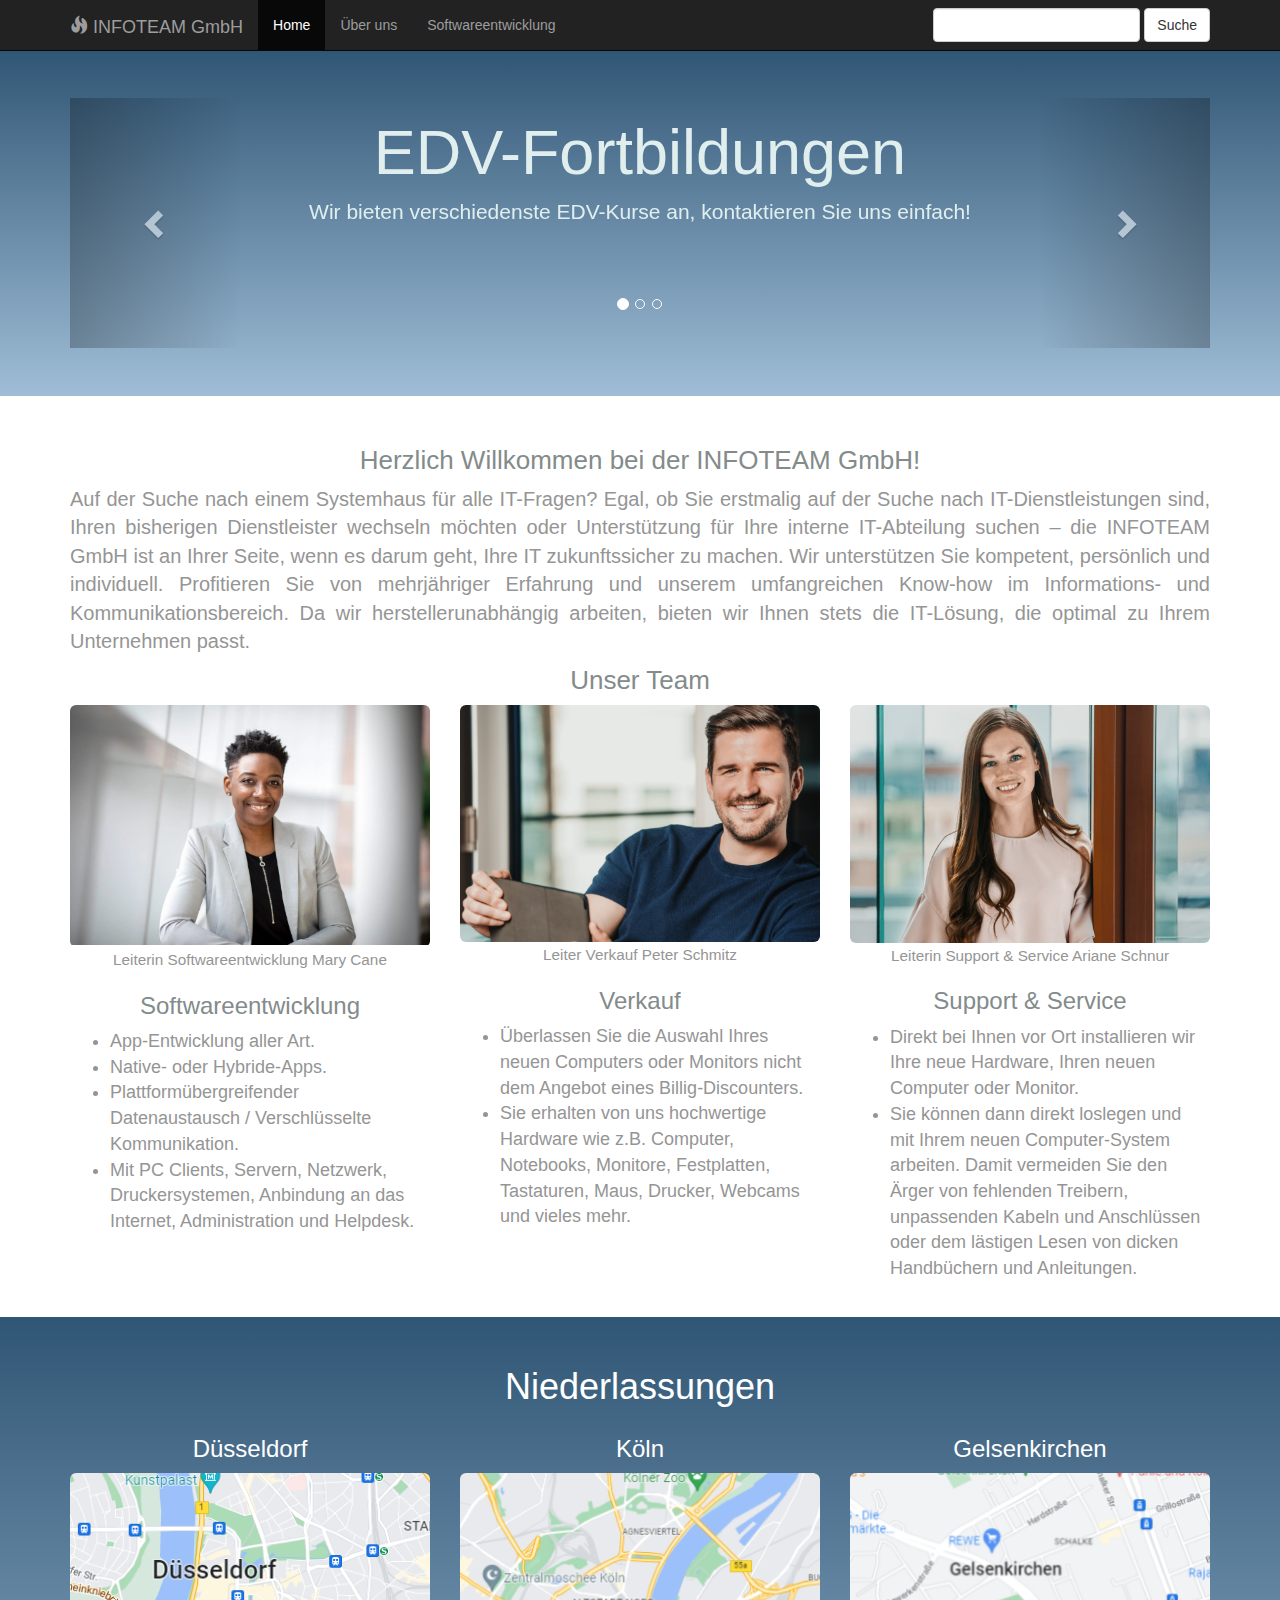
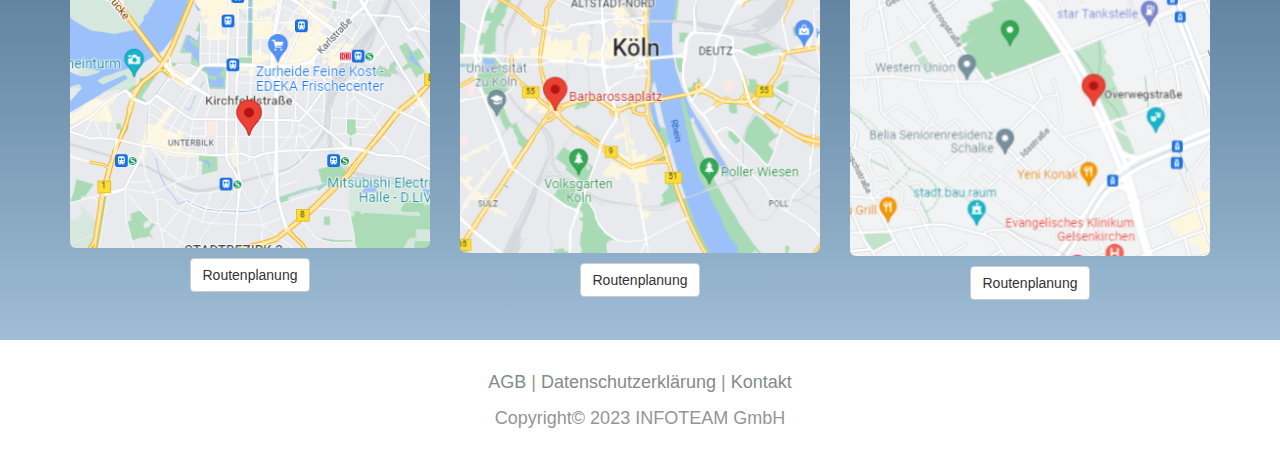
<file: index.html>
<!DOCTYPE html>
<!-- Template by Quackit.com -->
<html lang="en">
<head>
    <meta charset="utf-8">
    <meta http-equiv="X-UA-Compatible" content="IE=edge">
    <meta name="viewport" content="width=device-width, initial-scale=1">
    <!-- The above 3 meta tags *must* come first in the head; any other head content must come *after* these tags -->

    <title>InfoTeam GmbH</title>

    <!-- Bootstrap Core CSS -->
    <link href="css/bootstrap.min.css" rel="stylesheet">

    <!-- Custom CSS: You can use this stylesheet to override any Bootstrap styles and/or apply your own styles -->
    <link href="css/custom.css" rel="stylesheet">

    <!-- HTML5 Shim and Respond.js IE8 support of HTML5 elements and media queries -->
    <!-- WARNING: Respond.js doesn't work if you view the page via file:// -->
    <!--[if lt IE 9]>
        <script src="https://oss.maxcdn.com/libs/html5shiv/3.7.0/html5shiv.js"></script>
        <script src="https://oss.maxcdn.com/libs/respond.js/1.4.2/respond.min.js"></script>
    <![endif]-->

</head>

<body>

    <!-- Navigation -->
    <nav class="navbar navbar-inverse navbar-fixed-top" role="navigation">
        <div class="container">
           
            <!-- Logo and responsive toggle -->
            <div class="navbar-header">
                <button type="button" class="navbar-toggle" data-toggle="collapse" data-target="#navbar">
                    <span class="sr-only">Toggle navigation</span>
                    <span class="icon-bar"></span>
                    <span class="icon-bar"></span>
                    <span class="icon-bar"></span>
                </button>
                <a class="navbar-brand" href="#"><span class="glyphicon glyphicon-fire"></span> INFOTEAM GmbH</a>
            </div>
            <!-- Navbar links -->
            <div class="collapse navbar-collapse" id="navbar">
                <ul class="nav navbar-nav">
                    <li class="active">
                        <a href="">Home</a>
                    </li>
                    <li>
                        <a href="#">Über uns</a>
                    </li>
                    <li>
                        <a href="Software/index.html">Softwareentwicklung</a>
                    </li>
                    
					
                </ul>

				<!-- Search -->
				<form class="navbar-form navbar-right" role="search">
					<div class="form-group">
						<input type="text" class="form-control">
					</div>
					<button type="submit" class="btn btn-default">Suche</button>
				</form>

            </div>
            <!-- /.navbar-collapse -->
        </div>
        <!-- /.container -->
    </nav>

    <div class="jumbotron feature">
        <div class="container">

        
            
                <div id="feature-carousel" class="carousel slide" data-ride="carousel">
                    <ol class="carousel-indicators">
                      <li data-target="#feature-carousel" data-slide-to="0" class="active"></li>
                      <li data-target="#feature-carousel" data-slide-to="1"></li>
                      <li data-target="#feature-carousel" data-slide-to="2"></li>
                    </ol>
                    <div class="carousel-inner" role="listbox">
                <div class="item active">
                    <h1>EDV-Fortbildungen</h1>
                    <p>Wir bieten verschiedenste EDV-Kurse an, kontaktieren Sie uns einfach!</p>
                    
                </div>
                <div class="item">
                    <h1>Verkauf von Hardware</h1>
                    <p>Sie bestellen wir liefern und kümmern uns um die Installation!</p>
                    
                </div>
        <div class="item">
          <h1>Support & Service</h1>
          <p>Wir bieten rundum 24/7 Support an!</p>
          
        </div>



        </div>
            <a class="left carousel-control" href="#feature-carousel" role="button" data-slide="prev">
              <span class="glyphicon glyphicon-chevron-left" aria-hidden="true"></span>
              <span class="sr-only">Zurück</span>
            </a>
            <a class="right carousel-control" href="#feature-carousel" role="button" data-slide="next">
              <span class="glyphicon glyphicon-chevron-right" aria-hidden="true"></span>
              <span class="sr-only">Vor</span>
            </a>
          </div>

        </div>
    </div>
</div>



    <!-- Content -->
    <div class="container">

        <!-- Page Intro -->
        <div class="row page-intro">
            <div class="col-lg-12">
                <h1 class="extra">Herzlich Willkommen bei der INFOTEAM GmbH!
                </h1>

                <p class="extra">
                    Auf der Suche nach einem Systemhaus für alle IT-Fragen? Egal, ob Sie erstmalig auf der Suche nach IT-Dienstleistungen sind, Ihren bisherigen Dienstleister wechseln möchten oder Unterstützung für Ihre interne IT-Abteilung suchen – die INFOTEAM GmbH ist an Ihrer Seite, wenn es darum geht, Ihre IT zukunftssicher zu machen. Wir unterstützen Sie kompetent, persönlich und individuell. Profitieren Sie von mehrjähriger Erfahrung und unserem umfangreichen Know-how im Informations- und Kommunikationsbereich. Da wir herstellerunabhängig arbeiten,
                    bieten wir Ihnen stets die IT-Lösung, die optimal zu Ihrem Unternehmen passt.
				
				</p>
               </div>
               <h1 class="extra">Unser Team</h1>
        </div>
        <!-- /.row -->

        <!-- Feature Row -->
        <div class="row">
            <article class="col-md-4 article-intro">
                <a href="#">
                    <img class="img-responsive img-rounded" src="bilder\/Team/Mitarbeiter1.PNG" width="700" height="300" alt="">
                </a>
				<small>Leiterin Softwareentwicklung Mary Cane</small>
                <h3>
                    <a href="#">Softwareentwicklung</a></h3>
                <ul class="extra">
				<li>App-Entwicklung aller Art.</li>
				<li>Native- oder Hybride-Apps.</li>
                <li>Plattformübergreifender Datenaustausch / Verschlüsselte Kommunikation.</li>
                <li>Mit PC Clients, Servern, Netzwerk, Druckersystemen, Anbindung an das Internet, Administration und Helpdesk.</li>
                




								
				</ul>	
            </article>
            <article class="col-md-4 article-intro">
                <a href="#">
                    <img class="img-responsive img-rounded" src="bilder\/Team/Mitarbeiter2.PNG" width="700" height="300" alt="">
                </a>
				<small>Leiter Verkauf Peter Schmitz </small>
                <h3>
                    <a href="#">Verkauf</a>
                </h3>
				
				
				<ul class="extra">
				<li>Überlassen Sie die Auswahl Ihres neuen Computers oder Monitors nicht dem Angebot eines Billig-Discounters.</li>
				<li>Sie erhalten von uns hochwertige Hardware wie z.B. Computer, Notebooks, Monitore, Festplatten, Tastaturen, Maus, Drucker, Webcams und vieles mehr.</li>
						
				</ul>
				
				               
            </article>

            <article class="col-md-4 article-intro">
                <a href="#">
                    <img class="img-responsive img-rounded" src="bilder\/Team/Mitarbeiter3.PNG" width="700" height="300" alt="">
                </a>
				<small>Leiterin Support & Service Ariane Schnur</small>
                <h3>
                    <a href="#">Support & Service</a>
                </h3>
                <ul class="extra">
				<li>Direkt bei Ihnen vor Ort installieren wir Ihre neue Hardware, Ihren neuen Computer oder Monitor.</li>
				<li>Sie können dann direkt loslegen und mit Ihrem neuen Computer-System arbeiten. Damit vermeiden Sie den Ärger von fehlenden Treibern, unpassenden Kabeln und Anschlüssen oder dem lästigen Lesen von dicken Handbüchern und Anleitungen.</li>
						
				</ul>
            </article>
        </div>
        <!-- /.row -->

    </div>
    <!-- /.container -->

	<footer>
		<div class="footer-blurb">
			<div class="container">
				<div class="row">
				<h1 class="Niederlassung">Niederlassungen</h1>
					<div class="col-sm-4 footer-blurb-item">
					<h3 class="Niederlassung">Düsseldorf</h3>
						<img class="img-responsive img-rounded" src="bilder\/Niederlassung Map/duesseldorf.PNG" alt="" width="700" height="300">
						
						<p class="extra"></p>
						<p><a class="btn btn-default" href="#">Routenplanung</a></p>
					</div>
					<div class="col-sm-4 footer-blurb-item">
						<h3 class="Niederlassung">Köln</h3>
						<img class="img-responsive img-rounded" src="bilder\/Niederlassung Map/koeln.PNG" alt="" width="700" height="300">

						<p class="extra"></p>
						<p><a class="btn btn-default" href="#">Routenplanung</a></p>
					</div>
					<div class="col-sm-4 footer-blurb-item">
						<h3 class="Niederlassung">Gelsenkirchen</h3>
						<img class="img-responsive img-rounded" src="bilder\/Niederlassung Map/gelsenkirchen.PNG" alt="" width="700" height="300">

						<p class="extra"></p>
						<p><a class="btn btn-default" href="#">Routenplanung</a></p>
					</div>
				</div>
				<!-- /.row -->
			</div>
        </div>

        <div class="small-print">
        	<div class="container">
        		<p><a href="#">AGB</a> | <a href="#">Datenschutzerklärung</a> | <a href="#">Kontakt</a></p>
        		<p>Copyright© 2023 INFOTEAM GmbH </p>
        	</div>
        </div>
	</footer>


    <!-- jQuery -->
    <script src="js/jquery-1.11.3.min.js"></script>

    <!-- Bootstrap Core JavaScript -->
    <script src="js/bootstrap.min.js"></script>

	<!-- IE10 viewport bug workaround -->
	<script src="js/ie10-viewport-bug-workaround.js"></script>

	<!-- Placeholder Images -->
	<script src="js/holder.min.js"></script>

</body>

</html>
</file>
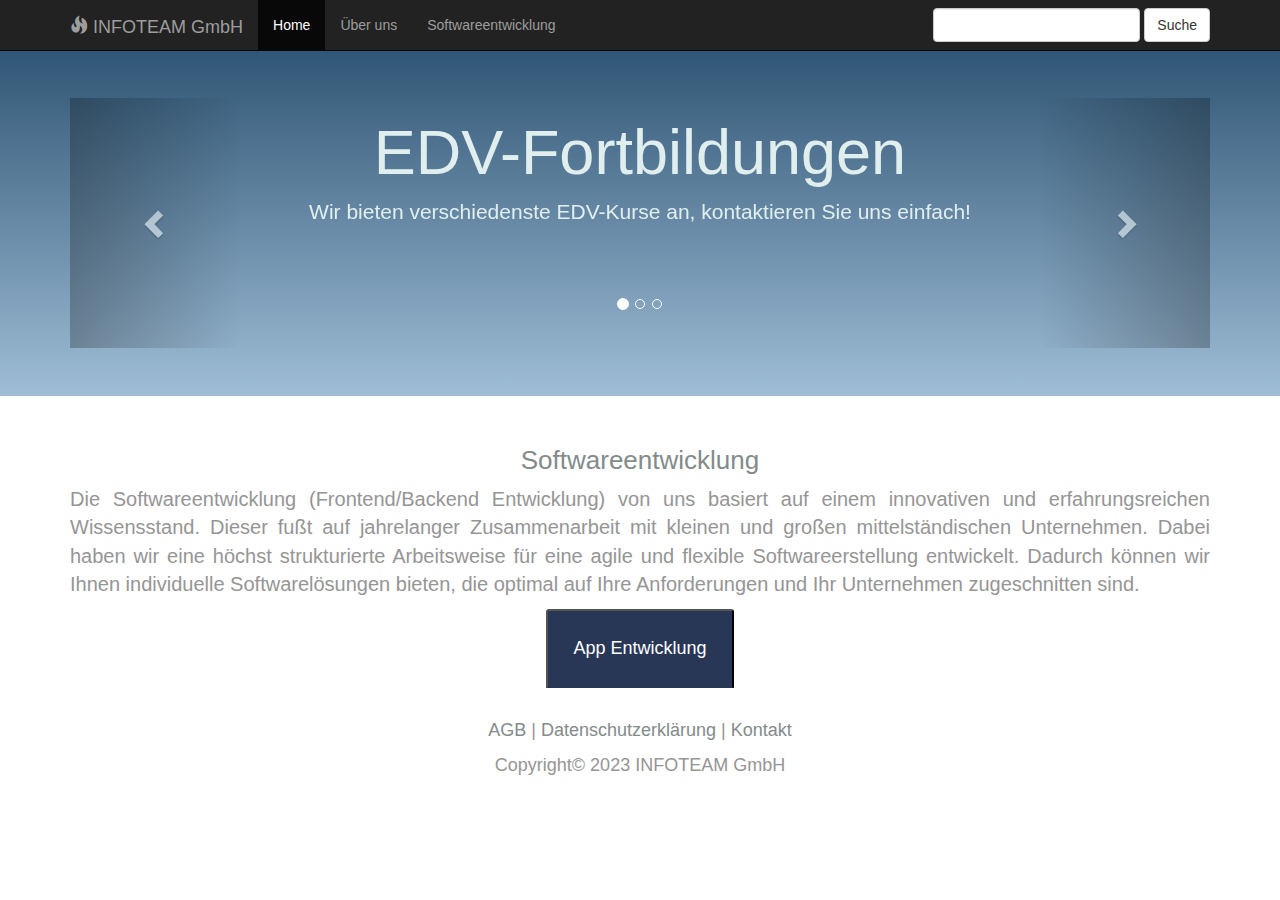
<file: softwareentwicklung.html>
<!DOCTYPE html>
<!-- Template by Quackit.com -->
<html lang="en">
<head>
    <meta charset="utf-8">
    <meta http-equiv="X-UA-Compatible" content="IE=edge">
    <meta name="viewport" content="width=device-width, initial-scale=1">
    <!-- The above 3 meta tags *must* come first in the head; any other head content must come *after* these tags -->

    <title>InfoTeam GmbH</title>

    <!-- Bootstrap Core CSS -->
    <link href="css/bootstrap.min.css" rel="stylesheet">

    <!-- Custom CSS: You can use this stylesheet to override any Bootstrap styles and/or apply your own styles -->
    <link href="css/custom.css" rel="stylesheet">

    <!-- HTML5 Shim and Respond.js IE8 support of HTML5 elements and media queries -->
    <!-- WARNING: Respond.js doesn't work if you view the page via file:// -->
    <!--[if lt IE 9]>
        <script src="https://oss.maxcdn.com/libs/html5shiv/3.7.0/html5shiv.js"></script>
        <script src="https://oss.maxcdn.com/libs/respond.js/1.4.2/respond.min.js"></script>
    <![endif]-->

</head>

<body>

    <!-- Navigation -->
    <nav class="navbar navbar-inverse navbar-fixed-top" role="navigation">
        <div class="container">
           
            <!-- Logo and responsive toggle -->
            <div class="navbar-header">
                <button type="button" class="navbar-toggle" data-toggle="collapse" data-target="#navbar">
                    <span class="sr-only">Toggle navigation</span>
                    <span class="icon-bar"></span>
                    <span class="icon-bar"></span>
                    <span class="icon-bar"></span>
                </button>
                <a class="navbar-brand" href="#"><span class="glyphicon glyphicon-fire"></span> INFOTEAM GmbH</a>
            </div>
            <!-- Navbar links -->
            <div class="collapse navbar-collapse" id="navbar">
                <ul class="nav navbar-nav">
                    <li class="active">
                        <a href="#">Home</a>
                    </li>
                    <li>
                        <a href="#">Über uns</a>
                    </li>
                    <li>
                        <a href="softwareentwicklung.html">Softwareentwicklung</a>
                    </li>
                    
					
                </ul>

				<!-- Search -->
				<form class="navbar-form navbar-right" role="search">
					<div class="form-group">
						<input type="text" class="form-control">
					</div>
					<button type="submit" class="btn btn-default">Suche</button>
				</form>

            </div>
            <!-- /.navbar-collapse -->
        </div>
        <!-- /.container -->
    </nav>

    <div class="jumbotron feature">
        <div class="container">

        
            
                <div id="feature-carousel" class="carousel slide" data-ride="carousel">
                    <ol class="carousel-indicators">
                      <li data-target="#feature-carousel" data-slide-to="0" class="active"></li>
                      <li data-target="#feature-carousel" data-slide-to="1"></li>
                      <li data-target="#feature-carousel" data-slide-to="2"></li>
                    </ol>
                    <div class="carousel-inner" role="listbox">
                <div class="item active">
                    <h1>EDV-Fortbildungen</h1>
                    <p>Wir bieten verschiedenste EDV-Kurse an, kontaktieren Sie uns einfach!</p>
                    
                </div>
                <div class="item">
                    <h1>Verkauf von Hardware</h1>
                    <p>Sie bestellen wir liefern und kümmern uns um die Installation!</p>
                    
                </div>
        <div class="item">
          <h1>Support & Service</h1>
          <p>Wir bieten rundum 24/7 Support an!</p>
          
        </div>



        </div>
            <a class="left carousel-control" href="#feature-carousel" role="button" data-slide="prev">
              <span class="glyphicon glyphicon-chevron-left" aria-hidden="true"></span>
              <span class="sr-only">Zurück</span>
            </a>
            <a class="right carousel-control" href="#feature-carousel" role="button" data-slide="next">
              <span class="glyphicon glyphicon-chevron-right" aria-hidden="true"></span>
              <span class="sr-only">Vor</span>
            </a>
          </div>

        </div>
    </div>
</div>



    <!-- Content -->
    <div class="container">

        <!-- Page Intro -->
        <div class="row page-intro">
            <div class="col-lg-12">
                <h1 class="extra">Softwareentwicklung
                </h1>

                <p class="extra">
                    Die Softwareentwicklung (Frontend/Backend Entwicklung) von uns basiert auf einem innovativen und erfahrungsreichen Wissensstand. Dieser fußt auf jahrelanger Zusammenarbeit mit kleinen und großen mittelständischen Unternehmen. Dabei haben wir eine höchst strukturierte Arbeitsweise für eine agile und flexible Softwareerstellung entwickelt. Dadurch können wir Ihnen individuelle Softwarelösungen bieten, die optimal auf Ihre Anforderungen und Ihr Unternehmen zugeschnitten sind.
				
				</p>

                
        <!-- /.row -->

    </div>
    <button class="panel-heading" onclick="document.getElementById('id01').style.display='block'">App Entwicklung</button>

                <div id="id01" class="panel" style="display:none">
                  <span onclick="this.parentElement.style.display='none'"
                  class="w3-button w3-display-topright">Eine App, kurz für Application, ist ein Anwendungsprogramm für mobile Endgeräte wie bspw. das iPhone. Apps gibt es aber genauso für den ganz normalen Desktop-Computer. Die Bandbreite der Nutzung und Möglichkeiten reicht von einfachen Tools und Spaßanwendungen mit wenigen Funktionen bis hin zu mehrsprachigen und multifunktionalen Business-Programmen. Diese Anwendungen funktionieren auf Basis von dezidierten Betriebssystemen oder Plattformen wie dem iPhone, Blackberry oder Android. In den jeweiligen App Stores können diese nativen Apps dann kostenlos oder gegen einen entsprechenden Zahlbetrag direkt auf den Computer, das Smartphone oder das Tablet heruntergeladen und genutzt werden.

                  Die App-Entwicklungen und Geschäftslösungen von bgp e.media bieten neue Möglichkeiten in der Kundenkommunikation, bessere, technisch ausgefeilte und performantere Präsentationsmöglichkeiten für ihre Produkte und Nutzung ihrer Services.</span>
                  <img class="img-responsive img-rounded" src="bilder\/Panels/App.PNG" width="" height="" alt="">
                </div>
           
    <!-- /.container -->

	

        <div class="small-print">
        	<div class="container">
        		<p><a href="#">AGB</a> | <a href="#">Datenschutzerklärung</a> | <a href="#">Kontakt</a></p>
        		<p>Copyright© 2023 INFOTEAM GmbH </p>
        	</div>
        </div>
	</footer>


    <!-- jQuery -->
    <script src="js/jquery-1.11.3.min.js"></script>

    <!-- Bootstrap Core JavaScript -->
    <script src="js/bootstrap.min.js"></script>

	<!-- IE10 viewport bug workaround -->
	<script src="js/ie10-viewport-bug-workaround.js"></script>

	<!-- Placeholder Images -->
	<script src="js/holder.min.js"></script>

</body>

</html>
</file>
<file: css/custom.css>
.panel {
      border: 0px solid; 
      border-radius:0 !important;
      transition: box-shadow 0.5s;
  }
  
  
  .panel-heading {
      color: #fff !important;
      background-color: rgb(40, 55, 85) !important;
      padding: 25px;
      border-bottom: 1px solid transparent;
      
  }
  
  

body {
	padding-top: 50px;
	color: #959595;
	}

h1, h2, h3, h4, h5, h6 {
	color: 	#838b8b;
	}
	
p.extra {

font-size: 20px;
text-align:justify;

}

ul.extra{
	
	text-align:left;
}

h1.extra{

font-size:26px;
color: #838b8b;
}

h1.Niederlassung{
	color: white;
	
}
h3.Niederlassung{
	
		color: white;
		
}

a{
	color:#838b8b;
	
}

.feature {
background: rgb(40, 55, 85) linear-gradient(to bottom, rgb(48, 86, 117), rgb(159, 189, 214));
color: #e0eeee;

	}

#feature-carousel {
	min-height: 250px;
	}

.article-intro {
    margin-bottom: 25px;
	
}

.footer-blurb {
    padding: 30px 0;
		background: rgb(45, 61, 95) linear-gradient(to bottom, rgb(48, 86, 117), rgb(159, 189, 214));
    color: black;
}

.footer-blurb-item {
        
	}

.small-print {
	background-color: #fff;
	padding: 30px 0;

}
.col-md-4 .col-md-12{
	padding: 10px;
	margin: 50px;
	background-color:green;
	
}

.feature,
.page-intro,
.article-intro,
.footer-blurb,
.small-print {
	text-align: center;
	font-size: 18px;
	}
</file>
